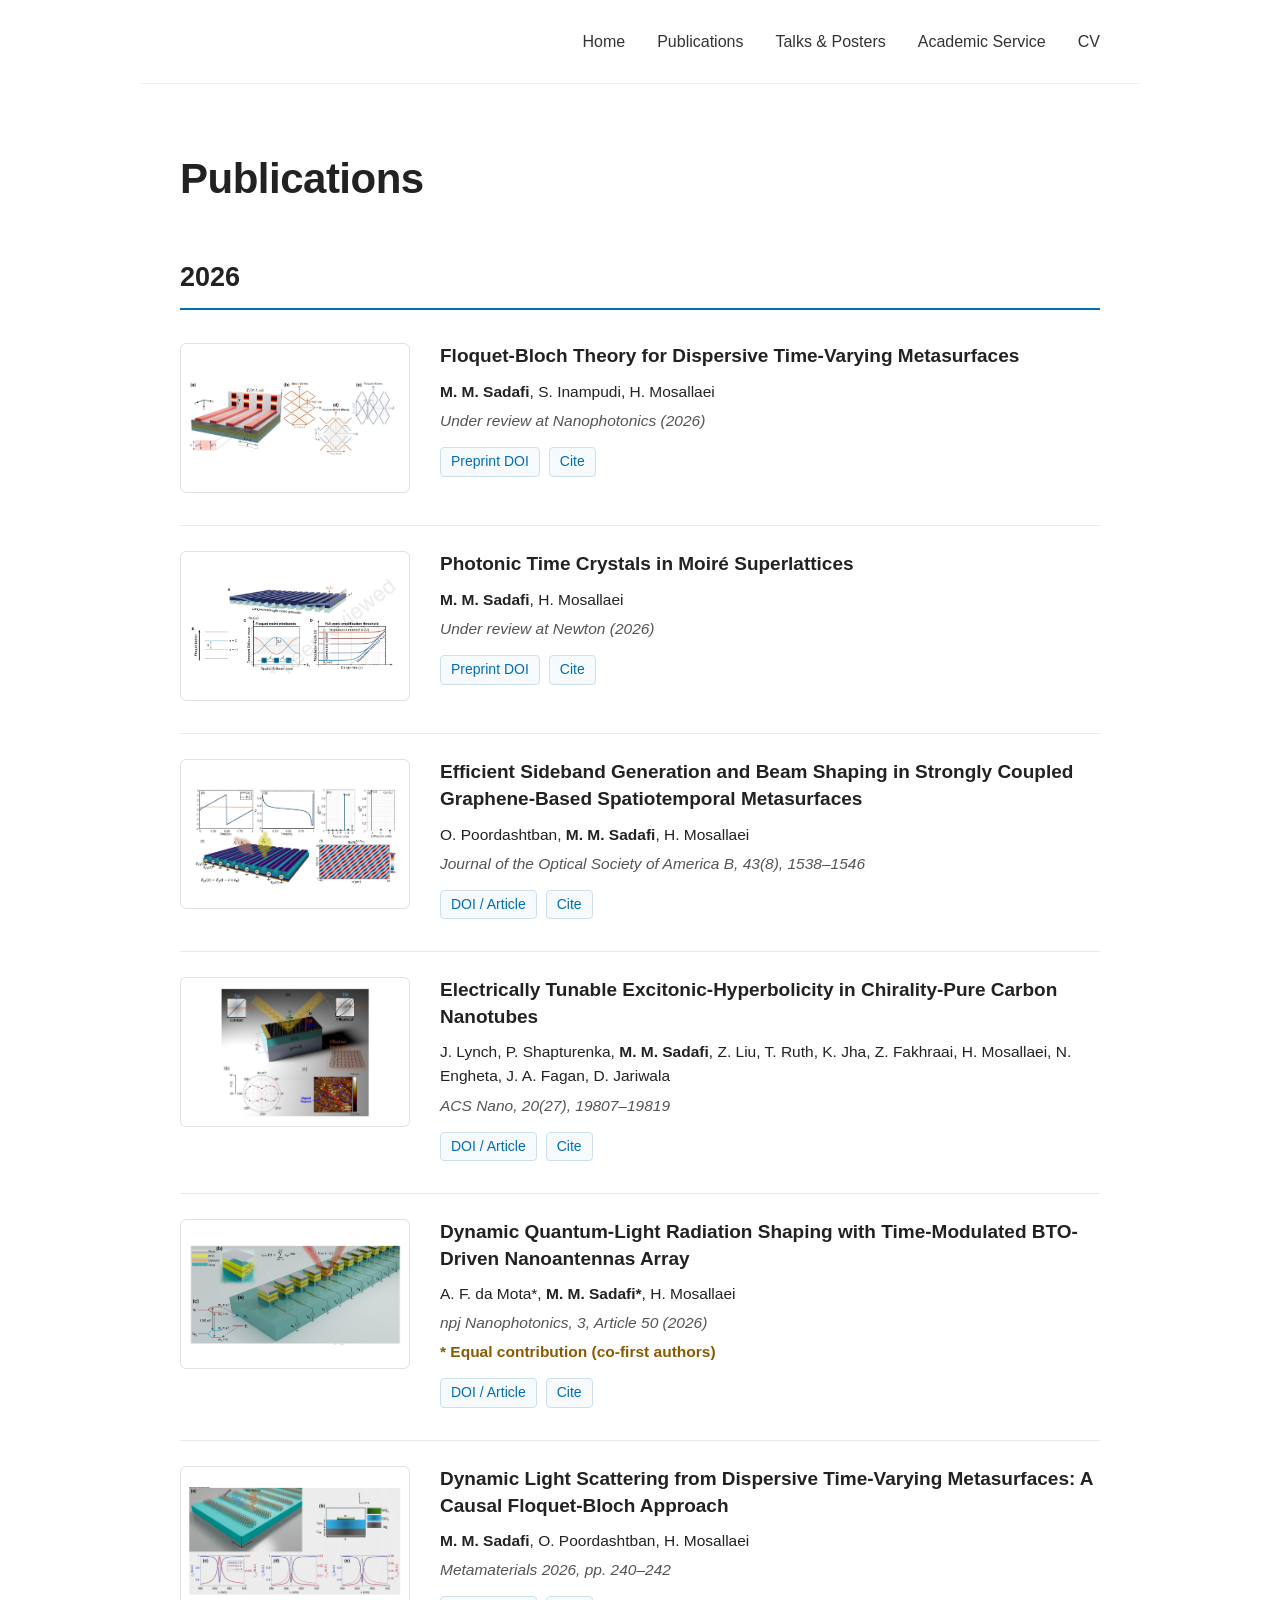
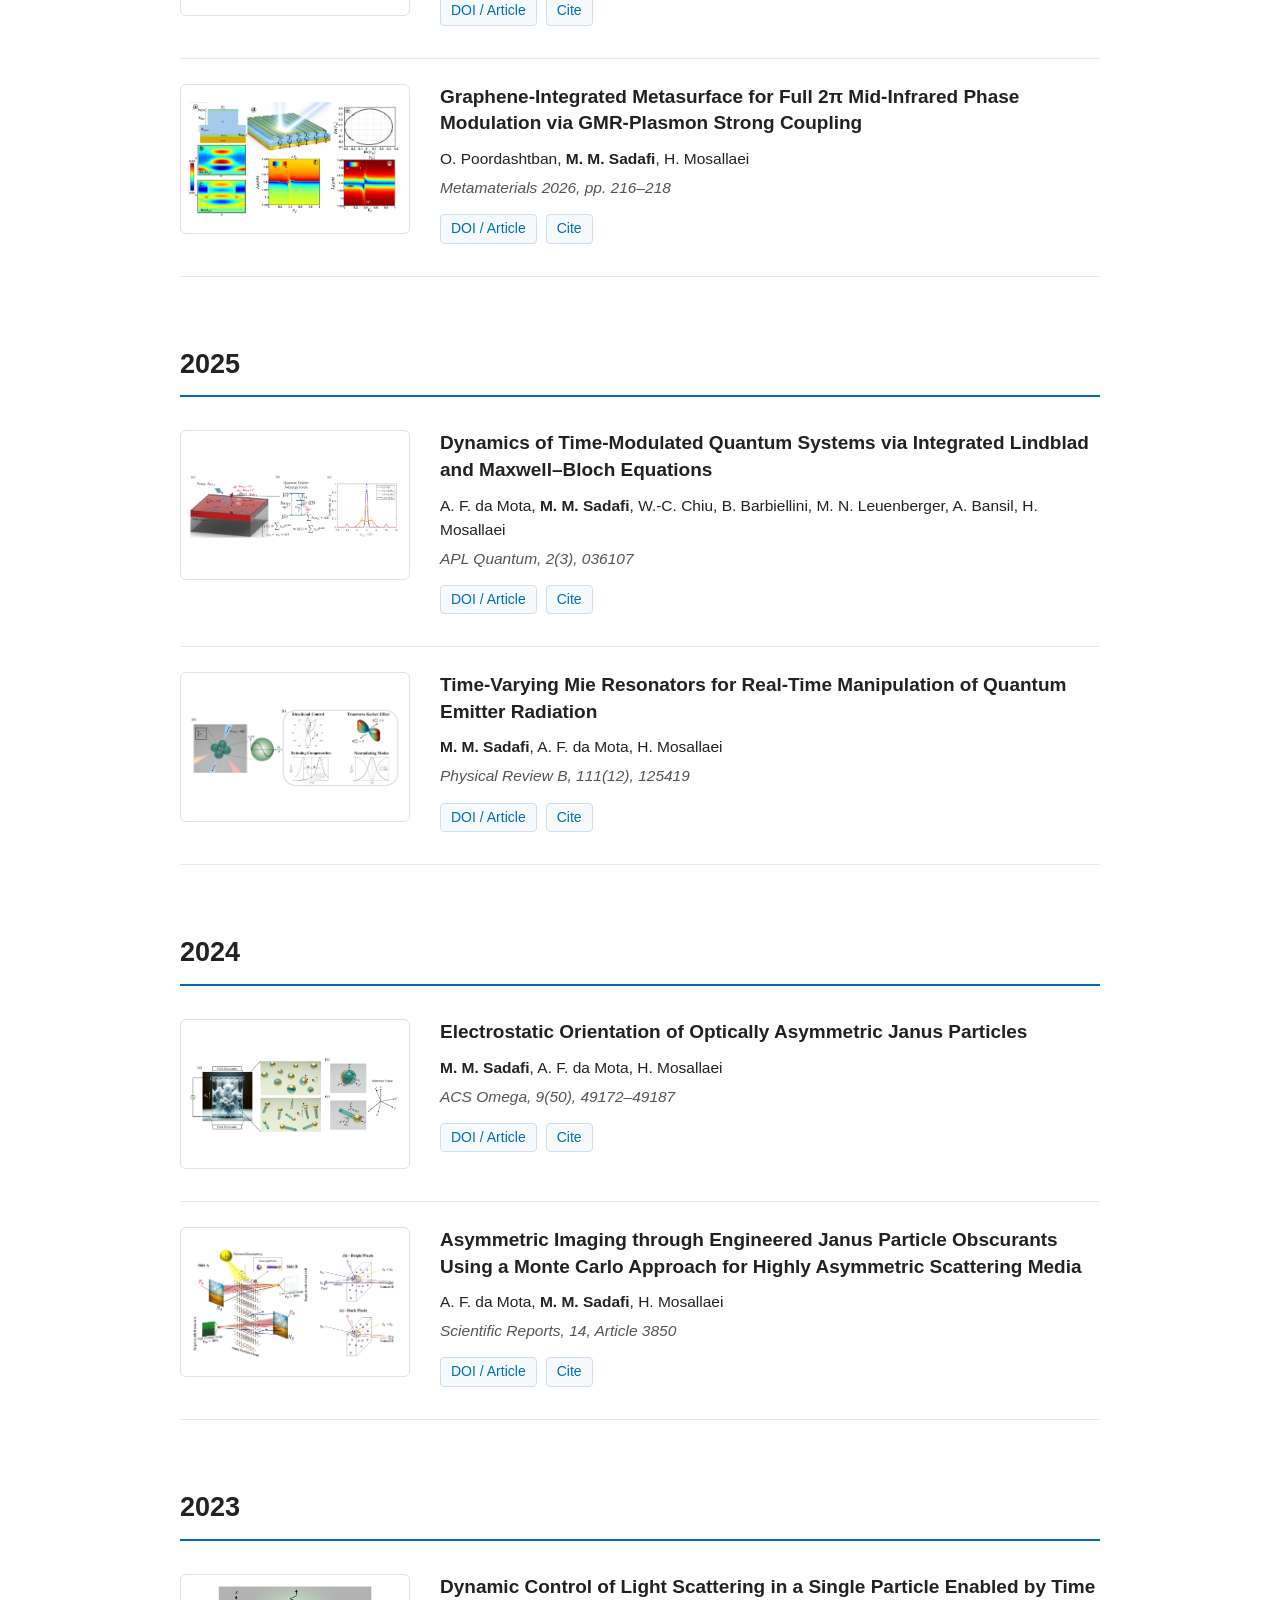
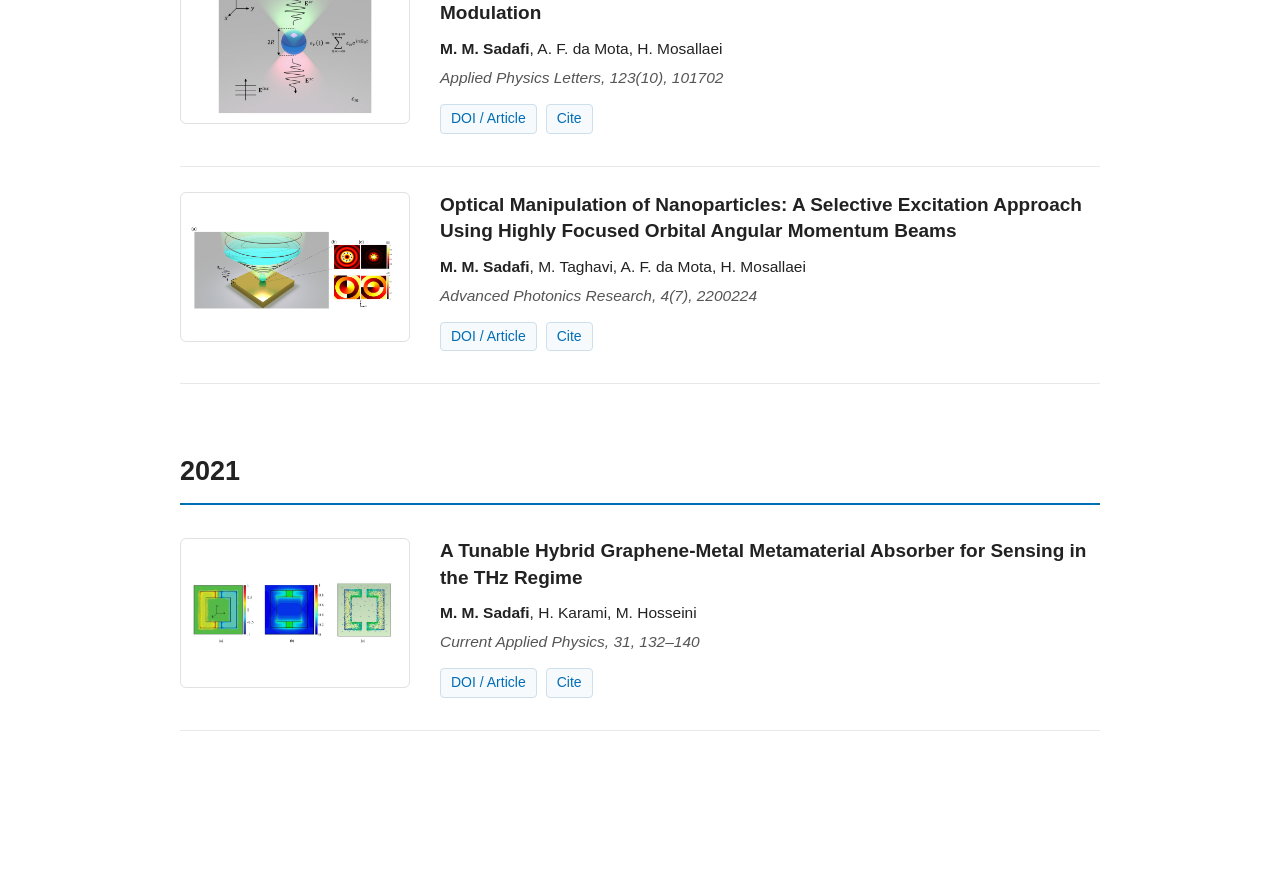
<file: publications.html>
<!DOCTYPE html>
<html lang="en">
<head>
  <meta charset="UTF-8">
  <meta name="viewport" content="width=device-width, initial-scale=1.0">
  <title>Publications | Mohammad Mojtaba Sadafi</title>
  <link rel="stylesheet" href="style.css">
</head>

<body>

<nav>
  <a href="index.html">Home</a>
  <a href="publications.html">Publications</a>
  <a href="talks.html">Talks &amp; Posters</a>
  <a href="service.html">Academic Service</a>
  <a href="MohammadMojtabaSadafi_CV.pdf" target="_blank" rel="noopener">CV</a>
</nav>

<main class="publications-page">

  <h1>Publications</h1>

  <!-- ==================== 2026 ==================== -->

  <section class="publication-year">
    <h2 class="year-heading">2026</h2>

    <!-- Manuscript 1: Under Review -->
    <article class="publication-entry">

      <img
        src="images/FloquetBlochTheory2026.png"
        alt="Floquet-Bloch theory for dispersive time-varying metasurfaces"
        class="publication-image"
        onerror="this.closest('article').classList.add('publication-entry--text');this.remove()"
      >

      <div class="publication-info">
        <h3>
          Floquet-Bloch Theory for Dispersive Time-Varying Metasurfaces
        </h3>

        <p class="publication-authors">
          <strong>M. M. Sadafi</strong>, S. Inampudi, H. Mosallaei
        </p>

        <p class="publication-venue">
          Under review at <em>Nanophotonics</em> (2026)
        </p>

        <div class="publication-links">
          <a href="https://doi.org/10.48550/arXiv.2609.27109" target="_blank">Preprint DOI</a>
          <a href="citations/Sadafi2026FloquetBloch.bib" download>Cite</a>
        </div>
      </div>

    </article>

    <!-- Manuscript 2: Under Review -->
    <article class="publication-entry">

      <img
        src="images/MoireTimeCrystals2026.png"
        alt="Photonic time crystals in Moiré superlattices"
        class="publication-image"
        onerror="this.closest('article').classList.add('publication-entry--text');this.remove()"
      >

      <div class="publication-info">
        <h3>
          Photonic Time Crystals in Moiré Superlattices
        </h3>

        <p class="publication-authors">
          <strong>M. M. Sadafi</strong>, H. Mosallaei
        </p>

        <p class="publication-venue">
          Under review at <em>Newton</em> (2026)
        </p>

        <div class="publication-links">
          <a href="https://doi.org/10.2139/ssrn.7567239" target="_blank">Preprint DOI</a>
          <a href="citations/Sadafi2026MoireTimeCrystals.bib" download>Cite</a>
        </div>
      </div>

    </article>

    <!-- Paper 1 -->
    <article class="publication-entry">

      <img
        src="images/SidebandGeneration2026.png"
        alt="Sideband generation and beam shaping"
        class="publication-image"
      >

      <div class="publication-info">
        <h3>
          Efficient Sideband Generation and Beam Shaping in Strongly
          Coupled Graphene-Based Spatiotemporal Metasurfaces
        </h3>

        <p class="publication-authors">
          O. Poordashtban, <strong>M. M. Sadafi</strong>, H. Mosallaei
        </p>

        <p class="publication-venue">
          Journal of the Optical Society of America B, 43(8), 1538–1546
        </p>

        <div class="publication-links">
          <a href="https://doi.org/10.1364/JOSAB.601458" target="_blank">DOI / Article</a>
          <a href="citations/Sadafi2026Efficient1.bib" download>Cite</a>
        </div>
      </div>

    </article>

    <!-- Paper 2 -->
    <article class="publication-entry">

      <img
        src="images/ExcitonicHyperbolicity2026.png"
        alt="Excitonic hyperbolicity in carbon nanotubes"
        class="publication-image"
        onerror="this.closest('article').classList.add('publication-entry--text');this.remove()"
      >

      <div class="publication-info">
        <h3>
          Electrically Tunable Excitonic-Hyperbolicity in
          Chirality-Pure Carbon Nanotubes
        </h3>

        <p class="publication-authors">
          J. Lynch, P. Shapturenka, <strong>M. M. Sadafi</strong>,
          Z. Liu, T. Ruth, K. Jha, Z. Fakhraai, H. Mosallaei,
          N. Engheta, J. A. Fagan, D. Jariwala
        </p>

        <p class="publication-venue">
          ACS Nano, 20(27), 19807–19819
        </p>

        <div class="publication-links">
          <a href="https://doi.org/10.1021/acsnano.6c08474" target="_blank">DOI / Article</a>
          <a href="citations/Sadafi2026Electrically2.bib" download>Cite</a>
        </div>
      </div>

    </article>

    <!-- Paper 3 -->
    <article class="publication-entry">

      <img
        src="images/QuantumLightRadiation2026.png"
        alt="Quantum light radiation shaping"
        class="publication-image"
        onerror="this.closest('article').classList.add('publication-entry--text');this.remove()"
      >

      <div class="publication-info">
        <h3>
          Dynamic Quantum-Light Radiation Shaping with
          Time-Modulated BTO-Driven Nanoantennas Array
        </h3>

        <p class="publication-authors">
          A. F. da Mota*, <strong>M. M. Sadafi*</strong>, H. Mosallaei
        </p>

        <p class="publication-venue">
          npj Nanophotonics, 3, Article 50 (2026)
        </p>

        <p class="publication-award">
          * Equal contribution (co-first authors)
        </p>

        <div class="publication-links">
          <a href="https://doi.org/10.1038/s44310-026-00141-5" target="_blank">DOI / Article</a>
          <a href="citations/Sadafi2026Dynamic3.bib" download>Cite</a>
        </div>
      </div>

    </article>

    <!-- Paper 4 -->
    <article class="publication-entry">

      <img
        src="images/CausalFloquetBloch2026.png"
        alt="Causal Floquet-Bloch approach"
        class="publication-image"
        onerror="this.closest('article').classList.add('publication-entry--text');this.remove()"
      >

      <div class="publication-info">
        <h3>
          Dynamic Light Scattering from Dispersive Time-Varying
          Metasurfaces: A Causal Floquet-Bloch Approach
        </h3>

        <p class="publication-authors">
          <strong>M. M. Sadafi</strong>, O. Poordashtban, H. Mosallaei
        </p>

        <p class="publication-venue">
          Metamaterials 2026, pp. 240–242
        </p>

        <div class="publication-links">
          <a href="https://doi.org/10.1109/metamaterials70235.2026.11718622" target="_blank">DOI / Article</a>
          <a href="citations/Sadafi2026Dynamic4.bib" download>Cite</a>
        </div>
      </div>

    </article>

    <!-- Paper 5 -->
    <article class="publication-entry">

      <img
        src="images/GraphenePhaseModulation2026.png"
        alt="Graphene integrated metasurface"
        class="publication-image"
        onerror="this.closest('article').classList.add('publication-entry--text');this.remove()"
      >

      <div class="publication-info">
        <h3>
          Graphene-Integrated Metasurface for Full 2π Mid-Infrared
          Phase Modulation via GMR-Plasmon Strong Coupling
        </h3>

        <p class="publication-authors">
          O. Poordashtban, <strong>M. M. Sadafi</strong>, H. Mosallaei
        </p>

        <p class="publication-venue">
          Metamaterials 2026, pp. 216–218
        </p>

        <div class="publication-links">
          <a href="https://doi.org/10.1109/metamaterials70235.2026.11718620" target="_blank">DOI / Article</a>
          <a href="citations/Sadafi2026GrapheneIntegrated5.bib" download>Cite</a>
        </div>
      </div>

    </article>

  </section>

  <!-- ==================== 2025 ==================== -->

  <section class="publication-year">
    <h2 class="year-heading">2025</h2>

    <!-- Paper 6 -->
    <article class="publication-entry">

      <img
        src="images/LindbladMaxwellBloch2025.png"
        alt="Lindblad and Maxwell-Bloch equations"
        class="publication-image"
        onerror="this.closest('article').classList.add('publication-entry--text');this.remove()"
      >

      <div class="publication-info">
        <h3>
          Dynamics of Time-Modulated Quantum Systems via Integrated
          Lindblad and Maxwell–Bloch Equations
        </h3>

        <p class="publication-authors">
          A. F. da Mota, <strong>M. M. Sadafi</strong>,
          W.-C. Chiu, B. Barbiellini, M. N. Leuenberger,
          A. Bansil, H. Mosallaei
        </p>

        <p class="publication-venue">
          APL Quantum, 2(3), 036107
        </p>

        <div class="publication-links">
          <a href="https://doi.org/10.1063/5.0271171" target="_blank">DOI / Article</a>
          <a href="citations/Sadafi2025Dynamics1.bib" download>Cite</a>
        </div>
      </div>

    </article>

    <!-- Paper 7 -->
    <article class="publication-entry">

      <img
        src="images/TimeVaryingMie2025.png"
        alt="Time varying Mie resonators"
        class="publication-image"
        onerror="this.closest('article').classList.add('publication-entry--text');this.remove()"
      >

      <div class="publication-info">
        <h3>
          Time-Varying Mie Resonators for Real-Time Manipulation
          of Quantum Emitter Radiation
        </h3>

        <p class="publication-authors">
          <strong>M. M. Sadafi</strong>, A. F. da Mota, H. Mosallaei
        </p>

        <p class="publication-venue">
          Physical Review B, 111(12), 125419
        </p>

        <div class="publication-links">
          <a href="https://doi.org/10.1103/physrevb.111.125419" target="_blank">DOI / Article</a>
          <a href="citations/Sadafi2025TimeVarying2.bib" download>Cite</a>
        </div>
      </div>

    </article>

  </section>

  <!-- ==================== 2024 ==================== -->

  <section class="publication-year">
    <h2 class="year-heading">2024</h2>

    <!-- Paper 8 -->
    <article class="publication-entry">

      <img
        src="images/JanusOrientation2024.png"
        alt="Electrostatic orientation of Janus particles"
        class="publication-image"
        onerror="this.closest('article').classList.add('publication-entry--text');this.remove()"
      >

      <div class="publication-info">
        <h3>
          Electrostatic Orientation of Optically Asymmetric
          Janus Particles
        </h3>

        <p class="publication-authors">
          <strong>M. M. Sadafi</strong>, A. F. da Mota, H. Mosallaei
        </p>

        <p class="publication-venue">
          ACS Omega, 9(50), 49172–49187
        </p>

        <div class="publication-links">
          <a href="https://doi.org/10.1021/acsomega.4c05669" target="_blank">DOI / Article</a>
          <a href="citations/Sadafi2024Electrostatic1.bib" download>Cite</a>
        </div>
      </div>

    </article>

    <!-- Paper 9 -->
    <article class="publication-entry">

      <img
        src="images/AsymmetricImaging2024.png"
        alt="Asymmetric imaging with Janus particles"
        class="publication-image"
        onerror="this.closest('article').classList.add('publication-entry--text');this.remove()"
      >

      <div class="publication-info">
        <h3>
          Asymmetric Imaging through Engineered Janus Particle
          Obscurants Using a Monte Carlo Approach for Highly
          Asymmetric Scattering Media
        </h3>

        <p class="publication-authors">
          A. F. da Mota, <strong>M. M. Sadafi</strong>, H. Mosallaei
        </p>

        <p class="publication-venue">
          Scientific Reports, 14, Article 3850
        </p>

        <div class="publication-links">
          <a href="https://doi.org/10.1038/s41598-024-54035-7" target="_blank">DOI / Article</a>
          <a href="citations/Sadafi2024Asymmetric2.bib" download>Cite</a>
        </div>
      </div>

    </article>

  </section>

  <!-- ==================== 2023 ==================== -->

  <section class="publication-year">
    <h2 class="year-heading">2023</h2>

    <!-- Paper 10 -->
    <article class="publication-entry">

      <img
        src="images/DynamicLightScattering2023.png"
        alt="Dynamic light scattering"
        class="publication-image"
        onerror="this.closest('article').classList.add('publication-entry--text');this.remove()"
      >

      <div class="publication-info">
        <h3>
          Dynamic Control of Light Scattering in a Single
          Particle Enabled by Time Modulation
        </h3>

        <p class="publication-authors">
          <strong>M. M. Sadafi</strong>, A. F. da Mota, H. Mosallaei
        </p>

        <p class="publication-venue">
          Applied Physics Letters, 123(10), 101702
        </p>

        <div class="publication-links">
          <a href="https://doi.org/10.1063/5.0145291" target="_blank">DOI / Article</a>
          <a href="citations/Sadafi2023Dynamic1.bib" download>Cite</a>
        </div>
      </div>

    </article>

    <!-- Paper 11 -->
    <article class="publication-entry">

      <img
        src="images/OpticalManipulation2023.png"
        alt="Optical manipulation of nanoparticles"
        class="publication-image"
        onerror="this.closest('article').classList.add('publication-entry--text');this.remove()"
      >

      <div class="publication-info">
        <h3>
          Optical Manipulation of Nanoparticles: A Selective
          Excitation Approach Using Highly Focused Orbital
          Angular Momentum Beams
        </h3>

        <p class="publication-authors">
          <strong>M. M. Sadafi</strong>, M. Taghavi,
          A. F. da Mota, H. Mosallaei
        </p>

        <p class="publication-venue">
          Advanced Photonics Research, 4(7), 2200224
        </p>

        <div class="publication-links">
          <a href="https://doi.org/10.1002/adpr.202200224" target="_blank">DOI / Article</a>
          <a href="citations/Sadafi2023Optical2.bib" download>Cite</a>
        </div>
      </div>

    </article>

  </section>

  <!-- ==================== 2021 ==================== -->

  <section class="publication-year">
    <h2 class="year-heading">2021</h2>

    <!-- Paper 12 -->
    <article class="publication-entry">

      <img
        src="images/GrapheneMetamaterialAbsorber2021.png"
        alt="Graphene metal metamaterial absorber"
        class="publication-image"
        onerror="this.closest('article').classList.add('publication-entry--text');this.remove()"
      >

      <div class="publication-info">
        <h3>
          A Tunable Hybrid Graphene-Metal Metamaterial Absorber
          for Sensing in the THz Regime
        </h3>

        <p class="publication-authors">
          <strong>M. M. Sadafi</strong>, H. Karami, M. Hosseini
        </p>

        <p class="publication-venue">
          Current Applied Physics, 31, 132–140
        </p>

        <div class="publication-links">
          <a href="https://doi.org/10.1016/j.cap.2021.07.020" target="_blank">DOI / Article</a>
          <a href="citations/Sadafi2021A1.bib" download>Cite</a>
        </div>
      </div>

    </article>

  </section>

</main>

</body>
</html>
</file>
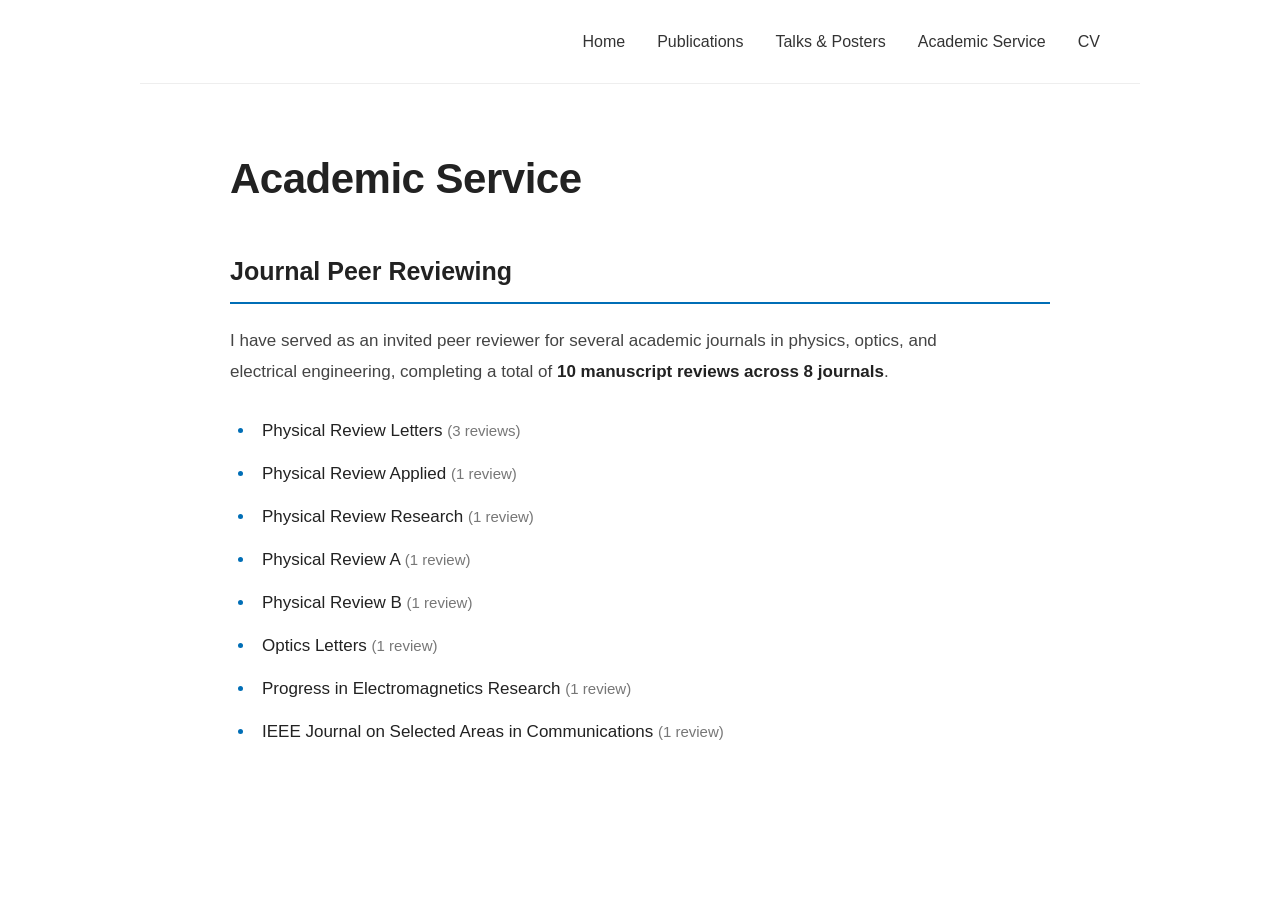
<file: service.html>
<!DOCTYPE html>
<html lang="en">

<head>
  <meta charset="UTF-8">
  <meta name="viewport" content="width=device-width, initial-scale=1.0">

  <title>Academic Service | Mohammad Mojtaba Sadafi</title>

  <link rel="stylesheet" href="style.css">
</head>

<body>

<nav>
  <a href="index.html">Home</a>
  <a href="publications.html">Publications</a>
  <a href="talks.html">Talks &amp; Posters</a>
  <a href="service.html">Academic Service</a>
  <a href="MohammadMojtabaSadafi_CV.pdf" target="_blank" rel="noopener">CV</a>
</nav>

<main class="service-page">

  <h1>Academic Service</h1>

  <section class="service-section">

    <h2>Journal Peer Reviewing</h2>

    <p class="service-intro">
      I have served as an invited peer reviewer for several
      academic journals in physics, optics, and electrical
      engineering, completing a total of
      <strong>10 manuscript reviews across 8 journals</strong>.
    </p>

    <ul class="service-list">

      <li>
        Physical Review Letters
        <span class="review-count">(3 reviews)</span>
      </li>

      <li>
        Physical Review Applied
        <span class="review-count">(1 review)</span>
      </li>

      <li>
        Physical Review Research
        <span class="review-count">(1 review)</span>
      </li>

      <li>
        Physical Review A
        <span class="review-count">(1 review)</span>
      </li>

      <li>
        Physical Review B
        <span class="review-count">(1 review)</span>
      </li>

      <li>
        Optics Letters
        <span class="review-count">(1 review)</span>
      </li>

      <li>
        Progress in Electromagnetics Research
        <span class="review-count">(1 review)</span>
      </li>

      <li>
        IEEE Journal on Selected Areas in Communications
        <span class="review-count">(1 review)</span>
      </li>

    </ul>

  </section>

</main>

</body>
</html>
</file>
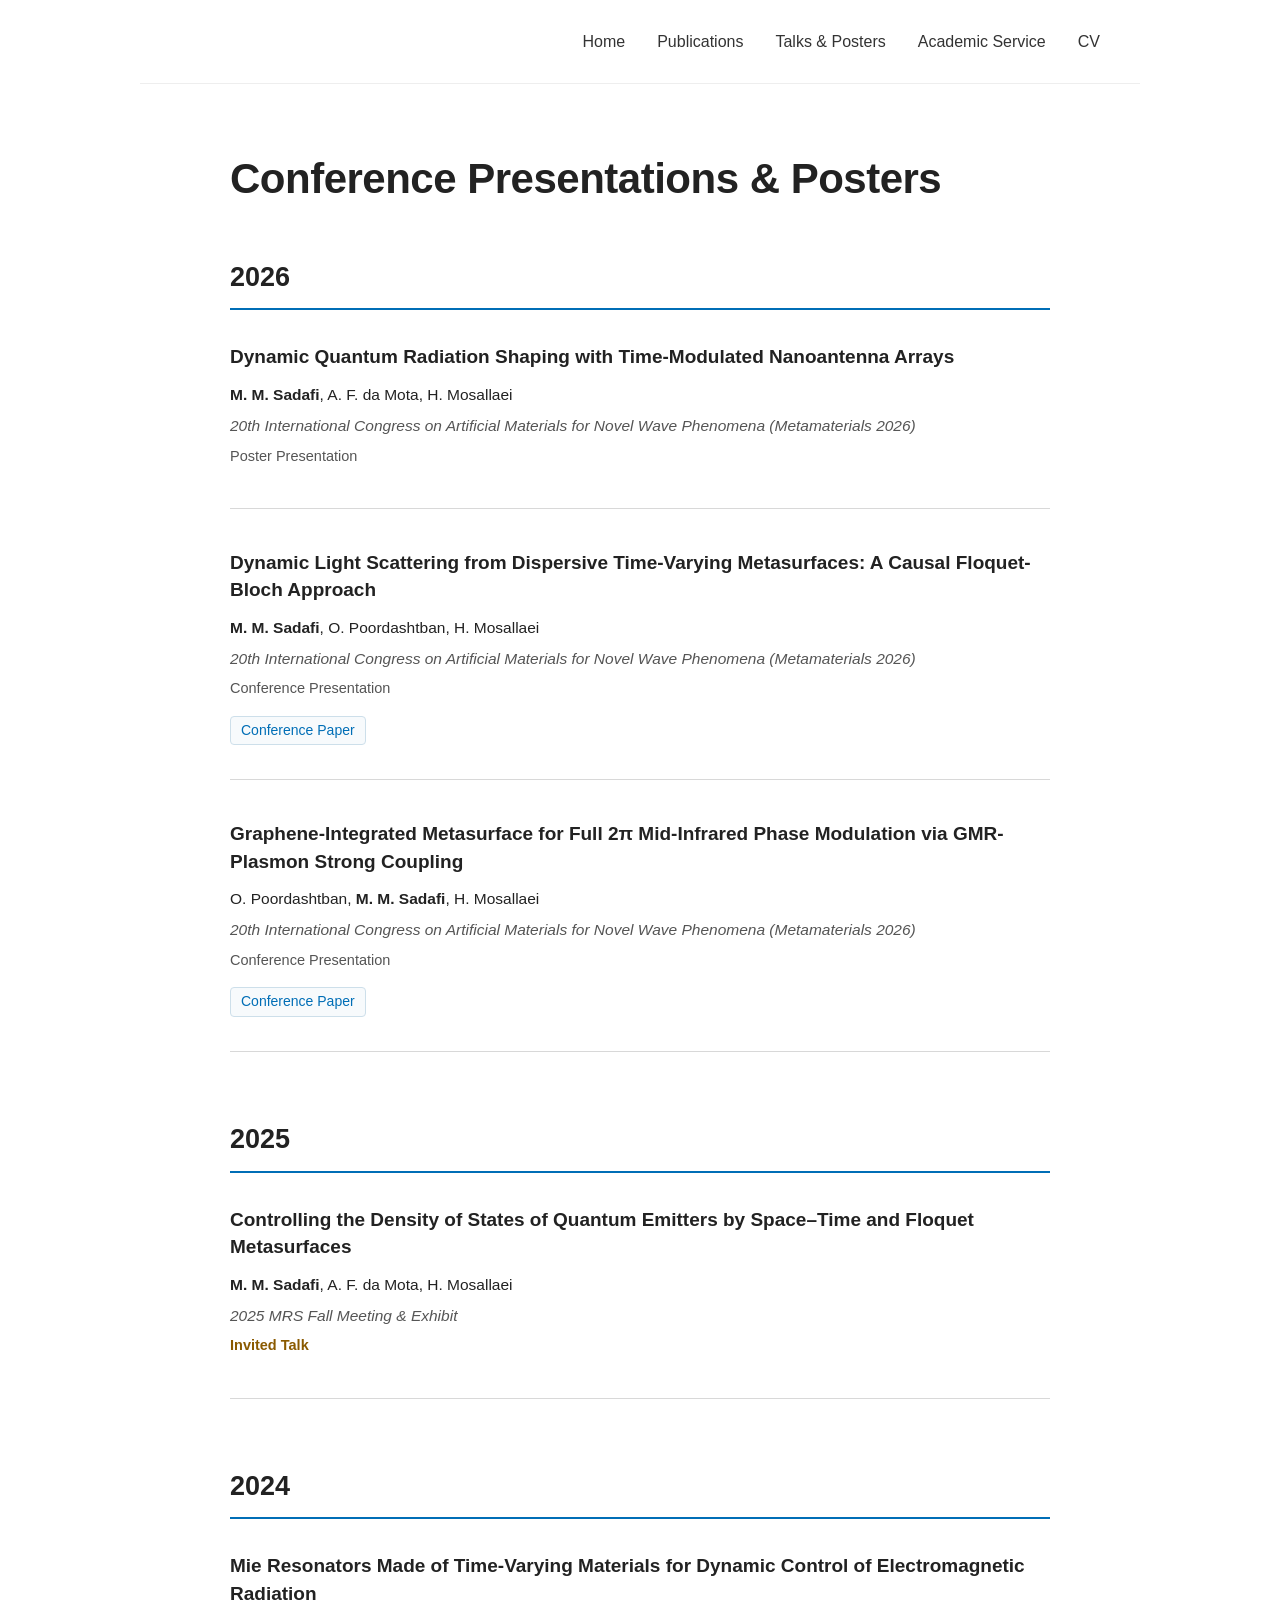
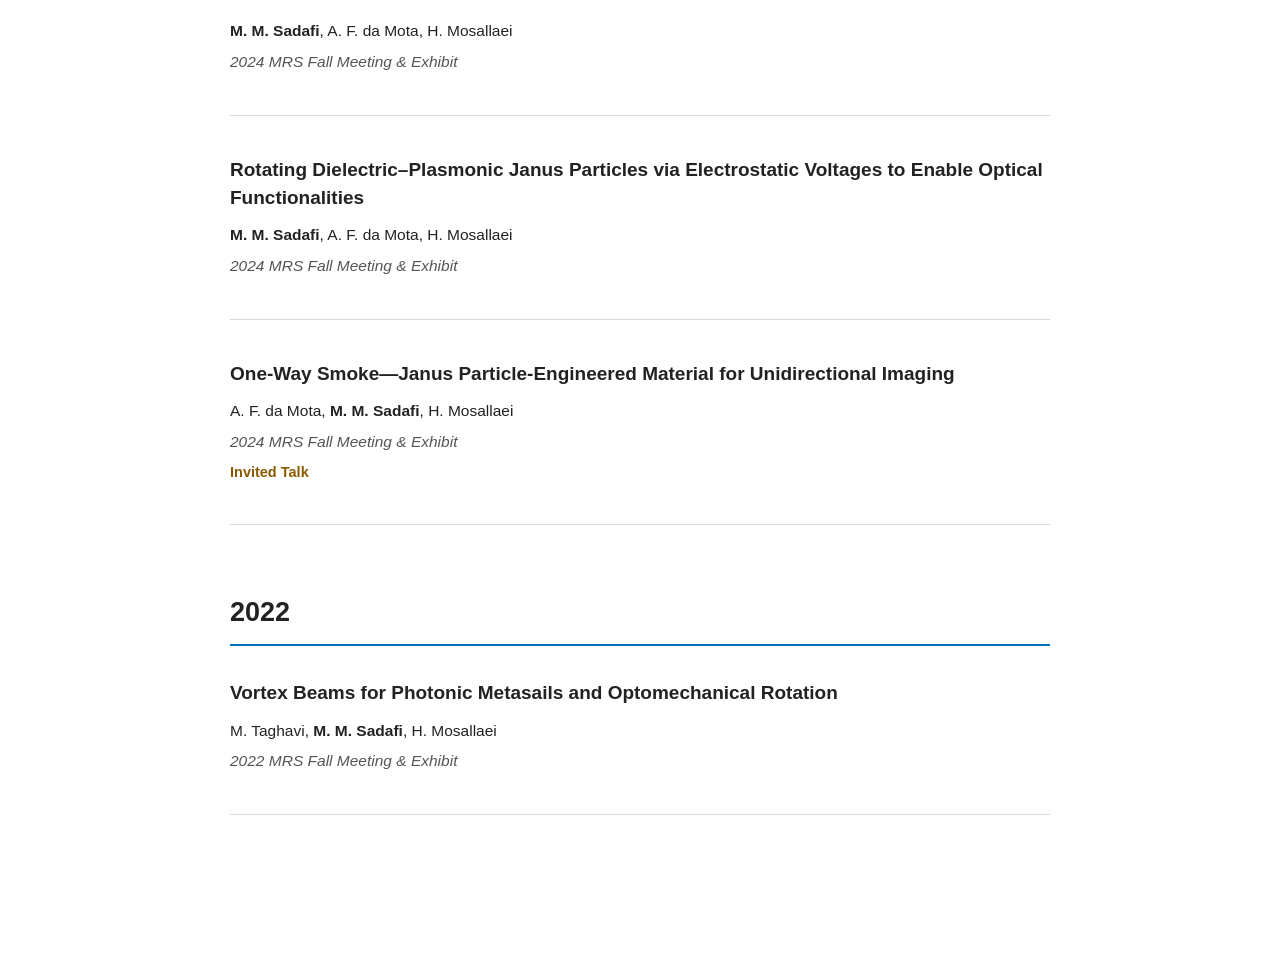
<file: talks.html>
<!DOCTYPE html>
<html lang="en">

<head>
  <meta charset="UTF-8">
  <meta name="viewport" content="width=device-width, initial-scale=1.0">

  <title>Talks & Posters | Mohammad Mojtaba Sadafi</title>

  <link rel="stylesheet" href="style.css">
</head>

<body>

<nav>
  <a href="index.html">Home</a>
  <a href="publications.html">Publications</a>
  <a href="talks.html">Talks &amp; Posters</a>
  <a href="service.html">Academic Service</a>
  <a href="MohammadMojtabaSadafi_CV.pdf" target="_blank" rel="noopener">CV</a>
</nav>

<main class="talks-page">

  <h1>Conference Presentations &amp; Posters</h1>

  <!-- ==================== 2026 ==================== -->

  <section class="talk-year">

    <h2 class="year-heading">2026</h2>

    <!-- Poster Presentation -->
    <article class="talk-entry">

      <h3>
        Dynamic Quantum Radiation Shaping with
        Time-Modulated Nanoantenna Arrays
      </h3>

      <p class="talk-authors">
        <strong>M. M. Sadafi</strong>,
        A. F. da Mota,
        H. Mosallaei
      </p>

      <p class="talk-venue">
        20th International Congress on Artificial Materials
        for Novel Wave Phenomena (Metamaterials 2026)
      </p>

      <p class="talk-type">
        Poster Presentation
      </p>

    </article>

    <!-- Conference Presentation 1 -->
    <article class="talk-entry">

      <h3>
        Dynamic Light Scattering from Dispersive Time-Varying
        Metasurfaces: A Causal Floquet-Bloch Approach
      </h3>

      <p class="talk-authors">
        <strong>M. M. Sadafi</strong>,
        O. Poordashtban,
        H. Mosallaei
      </p>

      <p class="talk-venue">
        20th International Congress on Artificial Materials
        for Novel Wave Phenomena (Metamaterials 2026)
      </p>

      <p class="talk-type">
        Conference Presentation
      </p>

      <div class="publication-links">
        <a
          href="https://doi.org/10.1109/metamaterials70235.2026.11718622"
          target="_blank"
          rel="noopener"
        >
          Conference Paper
        </a>
      </div>

    </article>

    <!-- Conference Presentation 2 -->
    <article class="talk-entry">

      <h3>
        Graphene-Integrated Metasurface for Full 2π Mid-Infrared
        Phase Modulation via GMR-Plasmon Strong Coupling
      </h3>

      <p class="talk-authors">
        O. Poordashtban,
        <strong>M. M. Sadafi</strong>,
        H. Mosallaei
      </p>

      <p class="talk-venue">
        20th International Congress on Artificial Materials
        for Novel Wave Phenomena (Metamaterials 2026)
      </p>

      <p class="talk-type">
        Conference Presentation
      </p>

      <div class="publication-links">
        <a
          href="https://doi.org/10.1109/metamaterials70235.2026.11718620"
          target="_blank"
          rel="noopener"
        >
          Conference Paper
        </a>
      </div>

    </article>

  </section>

  <!-- ==================== 2025 ==================== -->

  <section class="talk-year">

    <h2 class="year-heading">2025</h2>

    <!-- Invited Talk -->
    <article class="talk-entry">

      <h3>
        Controlling the Density of States of Quantum Emitters
        by Space–Time and Floquet Metasurfaces
      </h3>

      <p class="talk-authors">
        <strong>M. M. Sadafi</strong>,
        A. F. da Mota,
        H. Mosallaei
      </p>

      <p class="talk-venue">
        2025 MRS Fall Meeting &amp; Exhibit
      </p>

      <p class="talk-type talk-type--invited">
        Invited Talk
      </p>

    </article>

  </section>

  <!-- ==================== 2024 ==================== -->

  <section class="talk-year">

    <h2 class="year-heading">2024</h2>

    <article class="talk-entry">

      <h3>
        Mie Resonators Made of Time-Varying Materials
        for Dynamic Control of Electromagnetic Radiation
      </h3>

      <p class="talk-authors">
        <strong>M. M. Sadafi</strong>,
        A. F. da Mota,
        H. Mosallaei
      </p>

      <p class="talk-venue">
        2024 MRS Fall Meeting &amp; Exhibit
      </p>

    </article>

    <article class="talk-entry">

      <h3>
        Rotating Dielectric–Plasmonic Janus Particles
        via Electrostatic Voltages to Enable Optical Functionalities
      </h3>

      <p class="talk-authors">
        <strong>M. M. Sadafi</strong>,
        A. F. da Mota,
        H. Mosallaei
      </p>

      <p class="talk-venue">
        2024 MRS Fall Meeting &amp; Exhibit
      </p>

    </article>

    <!-- Invited Talk -->
    <article class="talk-entry">

      <h3>
        One-Way Smoke—Janus Particle-Engineered Material
        for Unidirectional Imaging
      </h3>

      <p class="talk-authors">
        A. F. da Mota,
        <strong>M. M. Sadafi</strong>,
        H. Mosallaei
      </p>

      <p class="talk-venue">
        2024 MRS Fall Meeting &amp; Exhibit
      </p>

      <p class="talk-type talk-type--invited">
        Invited Talk
      </p>

    </article>

  </section>

  <!-- ==================== 2022 ==================== -->

  <section class="talk-year">

    <h2 class="year-heading">2022</h2>

    <article class="talk-entry">

      <h3>
        Vortex Beams for Photonic Metasails
        and Optomechanical Rotation
      </h3>

      <p class="talk-authors">
        M. Taghavi,
        <strong>M. M. Sadafi</strong>,
        H. Mosallaei
      </p>

      <p class="talk-venue">
        2022 MRS Fall Meeting &amp; Exhibit
      </p>

    </article>

  </section>

</main>

</body>
</html>
</file>
<file: style.css>
/* =========================
   Global
   ========================= */

* {
  box-sizing: border-box;
}

body {
  margin: 0;
  font-family: -apple-system, BlinkMacSystemFont, "Segoe UI",
               Roboto, Helvetica, Arial, sans-serif;
  color: #222;
  background: #ffffff;
  line-height: 1.7;
}


/* =========================
   Navigation
   ========================= */

nav {
  max-width: 1000px;
  margin: 0 auto;
  padding: 28px 40px;
  display: flex;
  justify-content: flex-end;
  align-items: center;
  flex-wrap: wrap;
  gap: 32px;
  border-bottom: 1px solid #eeeeee;
}

nav a {
  color: #333;
  text-decoration: none;
  font-size: 16px;
  font-weight: 500;
  white-space: nowrap;
}

nav a:hover {
  color: #006eb6;
}


/* =========================
   Main content
   ========================= */

main {
  max-width: 900px;
  margin: 0 auto;
  padding: 70px 40px 100px;
}


/* =========================
   Homepage profile photo
   ========================= */

main > img {
  width: 210px;
  height: 210px;
  object-fit: cover;
  object-position: center 25%;
  border-radius: 50%;
  display: block;
  margin-bottom: 30px;
}


/* =========================
   Typography
   ========================= */

h1 {
  margin: 0 0 12px;
  font-size: 42px;
  line-height: 1.2;
  font-weight: 650;
  letter-spacing: -0.5px;
}

h2 {
  margin-top: 55px;
  margin-bottom: 15px;
  font-size: 25px;
  font-weight: 600;
}

p {
  max-width: 760px;
  margin-top: 10px;
  margin-bottom: 18px;
  font-size: 17px;
}


/* =========================
   Affiliation
   ========================= */

.affiliation {
  margin-top: 0;
  margin-bottom: 14px;
  line-height: 1.65;
}


/* =========================
   Social and academic links
   ========================= */

.social-links {
  display: flex;
  align-items: center;
  gap: 17px;
  margin-top: 10px;
  margin-bottom: 35px;
}

.social-links a {
  color: #006eb6 !important;
  text-decoration: none;
  font-size: 24px;
  line-height: 1;
  transition: transform 0.15s ease, color 0.15s ease;
}

.social-links a i {
  color: #006eb6 !important;
}

.social-links a:hover {
  color: #004f83 !important;
  transform: translateY(-2px);
  text-decoration: none;
}

.social-links a:hover i {
  color: #004f83 !important;
}


/* =========================
   General links
   ========================= */

a {
  color: #006eb6;
}

main a {
  text-decoration: none;
}

main a:hover {
  text-decoration: underline;
}

.social-links a:hover {
  text-decoration: none;
}


/* =========================
   Homepage
   ========================= */

.home-section h2 {
  margin-top: 48px;
}

.home-section p {
  max-width: 760px;
}

.research-interests {
  color: #444;
  line-height: 1.9;
}


/* =========================
   Publications page
   ========================= */

.publications-page {
  max-width: 1000px;
}

.publications-page > h1 {
  margin-bottom: 50px;
}

.publication-note {
  color: #666;
  font-size: 15px;
}

.publication-year {
  margin-bottom: 65px;
}

.year-heading {
  margin: 0 0 28px;
  padding-bottom: 8px;
  font-size: 27px;
  font-weight: 650;
  color: #222;
  border-bottom: 2px solid #006eb6;
}


/* =========================
   Publication entries
   ========================= */

.publication-entry {
  display: grid;
  grid-template-columns: 230px minmax(0, 1fr);
  gap: 30px;
  align-items: start;
  padding: 25px 0 32px;
  border-bottom: 1px solid #e8e8e8;
}

.publication-entry:first-of-type {
  padding-top: 5px;
}


/* =========================
   Publication images
   ========================= */

.publication-entry > img.publication-image {
  display: block;
  width: 100%;
  height: 150px;
  object-fit: contain;
  padding: 8px;
  background: #ffffff;
  border: 1px solid #e1e1e1;
  border-radius: 6px;
}


/* =========================
   Publications without images
   ========================= */

.publication-entry--text {
  display: block;
  max-width: 760px;
}


/* =========================
   Publication information
   ========================= */

.publication-info {
  min-width: 0;
}

.publication-info h3 {
  margin: 0 0 10px;
  font-size: 19px;
  line-height: 1.4;
  font-weight: 650;
  color: #222;
}

.publication-authors,
.publication-venue,
.publication-award {
  max-width: none;
  margin: 5px 0;
  font-size: 15.5px;
  line-height: 1.55;
}

.publication-venue {
  color: #555;
  font-style: italic;
}

.publication-award {
  color: #8a5a00;
  font-weight: 600;
  font-style: normal;
}


/* =========================
   Publication links
   ========================= */

.publication-links {
  display: flex;
  flex-wrap: wrap;
  gap: 9px;
  margin-top: 14px;
}

.publication-links a {
  display: inline-block;
  padding: 4px 10px;
  color: #006eb6;
  background: #f7fafc;
  border: 1px solid #cddfea;
  border-radius: 4px;
  font-size: 14px;
  font-weight: 500;
  line-height: 1.4;
  text-decoration: none;
  transition: background 0.15s ease,
              border-color 0.15s ease,
              color 0.15s ease;
}

.publication-links a:hover {
  color: #004f83;
  background: #edf5fa;
  border-color: #9fc4dc;
  text-decoration: none;
}


/* =========================
   Talks & Posters page
   ========================= */

.talks-page {
  max-width: 900px;
}

.talks-page > h1 {
  margin-bottom: 50px;
}

.talk-year {
  margin-bottom: 65px;
}

/* Individual presentation entries */

.talk-entry {
  display: block;
  padding: 28px 0 34px;
  border-bottom: 1px solid #d8d8d8;
}

/* First entry directly beneath each year */

.talk-entry:first-of-type {
  padding-top: 5px;
}

/* Stronger separation between consecutive entries */

.talk-entry + .talk-entry {
  margin-top: 12px;
}

/* Presentation titles */

.talk-entry h3 {
  margin: 0 0 12px;
  font-size: 19px;
  line-height: 1.45;
  font-weight: 650;
  color: #222;
}

/* Authors, venue, and presentation type */

.talk-authors,
.talk-venue,
.talk-type {
  max-width: 760px;
  margin: 6px 0;
  font-size: 15.5px;
  line-height: 1.6;
}

.talk-venue {
  color: #555;
  font-style: italic;
}

/* Presentation type */

.talk-type {
  color: #555;
  font-size: 14.5px;
  font-weight: 500;
}

/* Invited talks */

.talk-type--invited {
  color: #8a5a00;
  font-weight: 600;
}

/* Conference paper links */

.talk-entry .publication-links {
  margin-top: 15px;
}

/* Mobile responsiveness */

@media (max-width: 650px) {

  .talks-page > h1 {
    margin-bottom: 40px;
  }

  .talk-year {
    margin-bottom: 50px;
  }

  .talk-entry {
    padding: 24px 0 30px;
  }

  .talk-entry + .talk-entry {
    margin-top: 8px;
  }

  .talk-entry h3 {
    font-size: 18px;
  }

  .talk-authors,
  .talk-venue {
    font-size: 15px;
  }

  .talk-type {
    font-size: 14px;
  }

}


/* =========================
   Academic Service page
   ========================= */

.service-page {
  max-width: 900px;
}

.service-page > h1 {
  margin-bottom: 45px;
}

.service-section h2 {
  margin-top: 0;
  margin-bottom: 22px;
  padding-bottom: 10px;
  border-bottom: 2px solid #006eb6;
}

/* Introduction */

.service-intro {
  max-width: 760px;
  margin-bottom: 30px;
  color: #444;
  font-size: 17px;
  line-height: 1.8;
}

.service-intro strong {
  color: #222;
  font-weight: 650;
}

/* Journal list */

.service-list {
  max-width: 760px;
  margin: 0;
  padding-left: 25px;
  list-style-type: disc;
}

.service-list li {
  padding-left: 7px;
  margin-bottom: 14px;
  font-size: 17px;
  line-height: 1.7;
}

.service-list li::marker {
  color: #006eb6;
}

/* Review counts */

.review-count {
  color: #777;
  font-size: 15px;
  font-weight: 400;
  white-space: nowrap;
}

/* Mobile responsiveness */

@media (max-width: 650px) {

  .service-page > h1 {
    margin-bottom: 35px;
  }

  .service-intro {
    font-size: 16px;
  }

  .service-list li {
    font-size: 16px;
    margin-bottom: 12px;
  }

  .review-count {
    font-size: 14px;
  }

}

/* =========================
   Mobile responsiveness
   ========================= */

@media (max-width: 650px) {

  nav {
    padding: 20px 24px;
    justify-content: center;
    gap: 12px 20px;
  }

  nav a {
    font-size: 14px;
  }

  main {
    padding: 45px 24px 70px;
  }

  main > img {
    width: 170px;
    height: 170px;
  }

  h1 {
    font-size: 34px;
  }

  h2 {
    font-size: 23px;
  }

  p {
    font-size: 16px;
  }

  .social-links {
    gap: 15px;
  }

  .social-links a {
    font-size: 22px;
  }

  .publications-page > h1,
  .talks-page > h1 {
    margin-bottom: 40px;
  }

  .publication-year,
  .talk-year {
    margin-bottom: 50px;
  }

  .year-heading {
    font-size: 24px;
  }

  .publication-entry {
    grid-template-columns: 1fr;
    gap: 18px;
    padding: 22px 0 30px;
  }

  .publication-entry > img.publication-image {
    width: 100%;
    max-width: 360px;
    height: auto;
    max-height: 220px;
  }

  .publication-info h3,
  .talk-entry h3 {
    font-size: 18px;
  }

  .publication-authors,
  .publication-venue,
  .publication-award,
  .talk-authors,
  .talk-venue {
    font-size: 15px;
  }

  .publication-award a {
    color: inherit;
    text-decoration: none;
  }

  .publication-award a:hover {
    text-decoration: underline;
  }

  .service-entry {
    font-size: 16px;
  }

}
</file>
